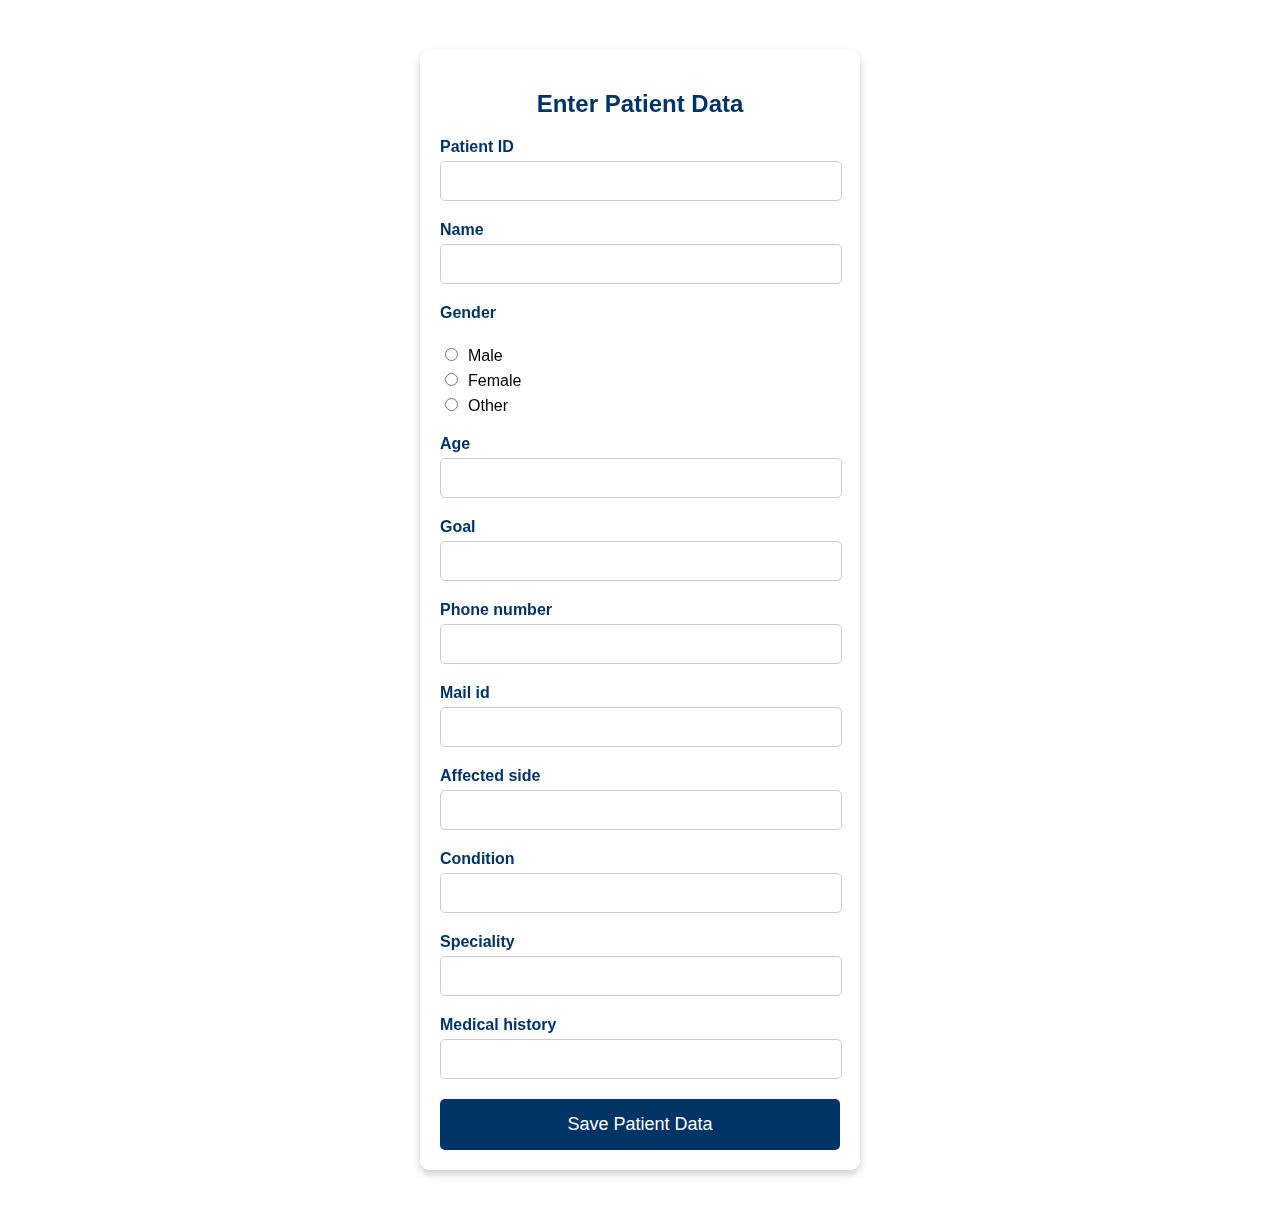
<file: ANS2/index.html>
<!DOCTYPE html>
<html lang="en">
<head>
    <meta charset="UTF-8">
    <meta name="viewport" content="width=device-width, initial-scale=1.0">
    <title>View Patient</title>
    <link rel="stylesheet" href="styles.css">
</head>
<body>
    <div class="container">
        <section class="patient"></section>
        <header class="header">
            <div class="back-button" id="back-button">&larr;</div>
            <section class="patients-info">
                <h1>View patient</h1>
            </section>
        <section class="patients"></section>
        </header>
        <section id="patient-info" class="patient-info">
            <div class="profile-details">
                <h2 id="patient-name">Loading...</h2>
                <p id="patient-id"></p>
            </div>
            <div class="profile-icon">&#128100;</div>
        </section>
        <section class="goal">
            <h3>Goal reached</h3>
            <div class="goal-meter">
                <div class="semi-circle-gauge">
                    <div class="gauge-background"></div>
                    <div class="gauge-fill"></div>
                    <div class="gauge-cover" id="goal-reached">0%</div>
                </div>
                <div class="goal-details">
                    <div class="goal-item">
                        <p>EMG</p>
                        <div class="graph emg"></div>
                    </div>
                    <div class="goal-item">
                        <p>ROM</p>
                        <div class="graph rom"></div>
                    </div>
                </div>
            </div>
        </section>
        
        <section class="contact-details">
            <p><strong>Phone no. </strong> <a id="phone-number" href="#">Loading...</a></p>
            <p><strong>Mail ID </strong> <a id="email" href="#">Loading...</a></p>
            <p><strong>Affected side </strong> <span id="affected-side"></span></p>
            <p><strong>Condition </strong> <span id="condition"></span></p>
            <p><strong>Speciality </strong> <span id="speciality"></span></p>
        </section>
        <section class="medical-history">
            <p><strong>Medical history </strong> <span id="medical-history"></span></p>
        </section>
        
    </div>

    <script>
        // Fetch patient data from localStorage
        document.addEventListener('DOMContentLoaded', function() {
            const patientData = JSON.parse(localStorage.getItem('currentPatient'));

            if (patientData) {
                document.getElementById('patient-name').textContent = `${patientData.name}, ${patientData.age}/${patientData.gender}`;
                document.getElementById('patient-id').textContent = `Patient ID: ${patientData.patientId}`;
                document.getElementById('goal-reached').textContent = patientData.goal;
                document.getElementById('phone-number').textContent = patientData.phoneno;
                document.getElementById('phone-number').href = `tel:${patientData.phoneno}`;
                document.getElementById('email').textContent = patientData.mailid;
                document.getElementById('email').href = `mailto:${patientData.mailid}`;
                document.getElementById('affected-side').textContent = patientData.affectedside;
                document.getElementById('condition').textContent = patientData.condition;
                document.getElementById('speciality').textContent = patientData.speciality;
                document.getElementById('medical-history').textContent = patientData.medical_history;
            } else {
                alert('No patient data found. Please enter patient data.');
                window.location.href = "data_entry.html"; // Redirect back to data entry page
            }
        });

        // Add event listener to back button
        document.getElementById('back-button').addEventListener('click', function() {
            window.location.href = 'data_entry.html';
        });
    </script>
</body>
</html>
</file>
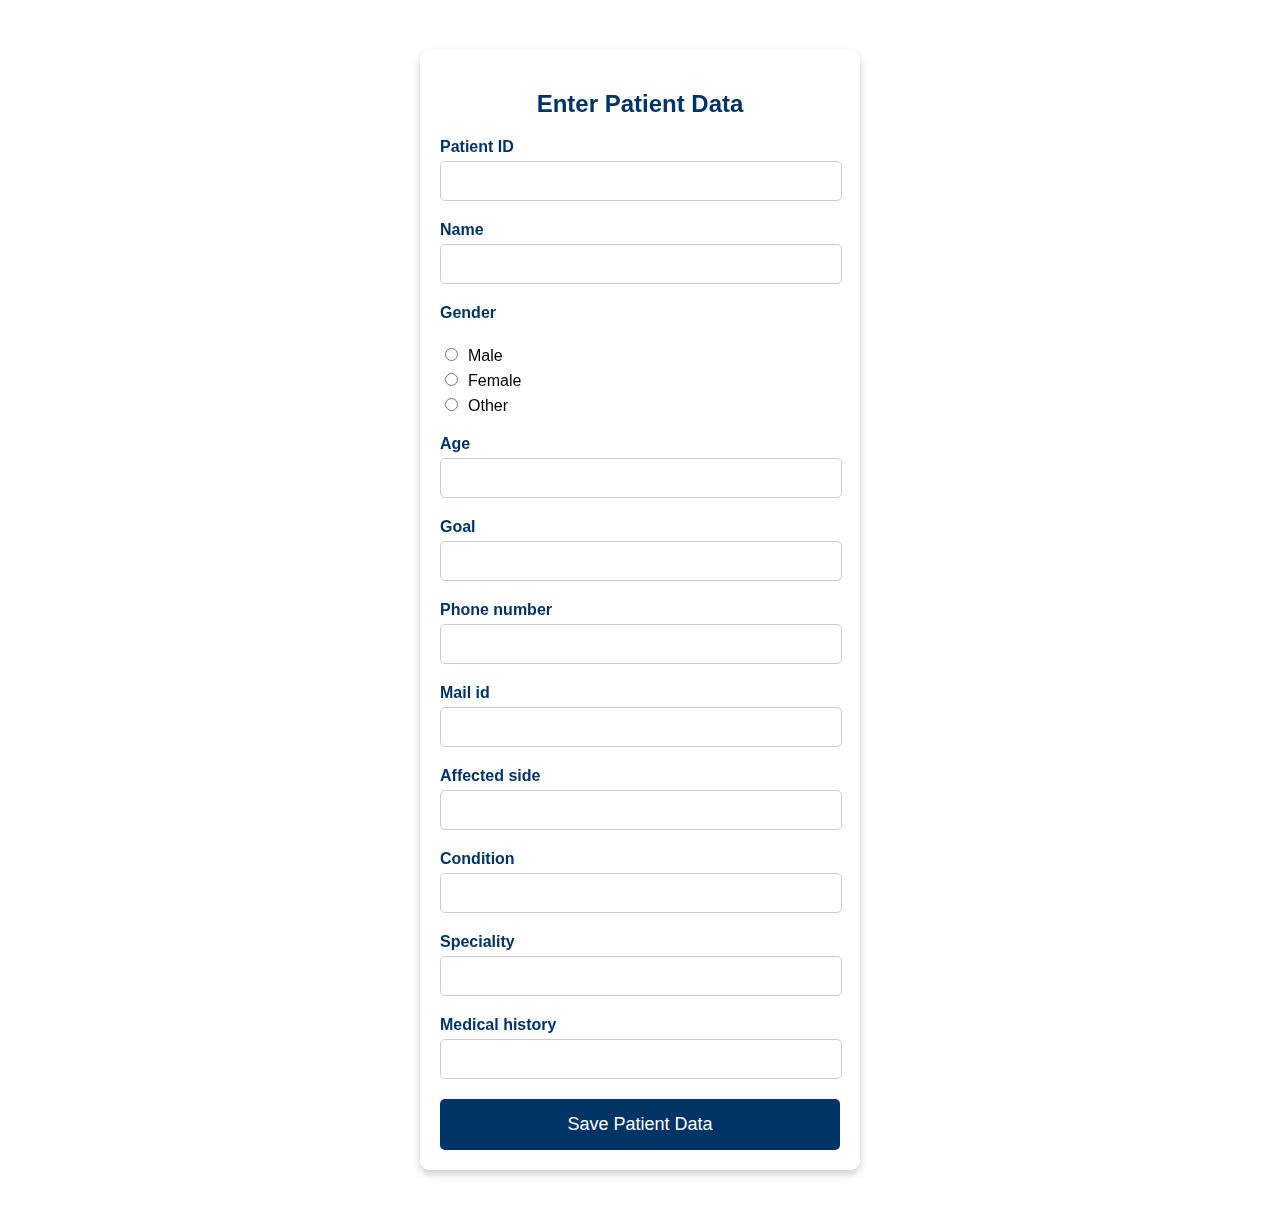
<file: ANS2/data_entry.html>
<!DOCTYPE html>
<html lang="en">
<head>
    <meta charset="UTF-8">
    <meta name="viewport" content="width=device-width, initial-scale=1.0">
    <title>Enter Patient Data</title>
    <style>
        body {
            font-family: Arial, sans-serif;
            background: url('https://d2jx2rerrg6sh3.cloudfront.net/image-handler/picture/2017/8/Doctor_and_patient_680x_-_Syda_Productions.jpg') no-repeat center center fixed;
            background-size: cover;
            backdrop-filter: blur(8px);
            margin: 0;
            padding: 0;
        }
        .container {
            width: 100%;
            max-width: 400px;
            margin: 50px auto;
            padding: 20px;
            background: rgba(255, 255, 255, 0.8); /* Slightly transparent white background */
            border-radius: 10px;
            box-shadow: 0 4px 8px rgba(0, 0, 0, 0.2);
        }
        h2 {
            text-align: center;
            color: #003366;
            margin-bottom: 20px;
        }
        .input-group {
            margin-bottom: 20px;
        }
        .input-group label {
            display: block;
            margin-bottom: 5px;
            font-weight: bold;
            color: #003366;
        }
        .input-group input[type="text"],
        .input-group input[type="tel"],
        .input-group input[type="number"]
         {
            width: calc(100% - 20px);
            padding: 10px;
            border: 1px solid #ccc;
            border-radius: 5px;
            font-size: 16px;
        }
        .input-group input[type="radio"] {
            margin-right: 10px;
        }
        .input-group input[type="radio"] + label {
            margin-right: 20px;
            font-weight: normal;
            color: #003366;
        }
        button {
            width: 100%;
            padding: 15px;
            background: #003366;
            color: white;
            border: none;
            border-radius: 5px;
            font-size: 18px;
            cursor: pointer;
            transition: background 0.3s ease;
        }
        button:hover {
            background: #002244;
        }
    </style>
</head>
<body>
    <div class="container">
        <h2>Enter Patient Data</h2>
        <form id="patientForm">
            <div class="input-group">
                <label>Patient ID</label>
                <input type="number" id="patientId" required>
            </div>
            <div class="input-group">
                <label>Name</label>
                <input type="text" id="name" required>
            </div>
            <div class="input-group">
                <label>Gender</label><br>
                <input type="radio" id="male" name="gender" value="male">Male
                <label for="male"></label>
                <input type="radio" id="female" name="gender" value="female">Female
                <label for="female"></label>
                <input type="radio" id="other" name="gender" value="other">Other
                <label for="other"></label>
            </div>
            <div class="input-group">
                <label>Age</label>
                <input type="number" id="age" required>
            </div>
            <div class="input-group">
                <label>Goal</label>
                <input type="number" id="goal" required>
            </div>
            <div class="input-group">
                <label>Phone number</label>
                <input type="tel" id="phoneno" required>
            </div>
            <div class="input-group">
                <label>Mail id</label>
                <input type="text" id="mailid" required>
            </div>
            <div class="input-group">
                <label>Affected side</label>
                <input type="text" id="affectedside" required>
            </div>
            <div class="input-group">
                <label>Condition</label>
                <input type="text" id="condition" required>
            </div>
            <div class="input-group">
                <label>Speciality</label>
                <input type="text" id="speciality" required>
            </div>
            <div class="input-group">
                <label>Medical history</label>
                <input type="text" id="medical-history" required>
            </div>
            <button type="submit">Save Patient Data</button>
        </form>
    </div>

    <script>
        document.getElementById('patientForm').addEventListener('submit', function(event) {
            event.preventDefault();

            const patientId = document.getElementById('patientId').value;
            const name = document.getElementById('name').value;
            const gender = document.querySelector('input[name="gender"]:checked')?.value || 'Not specified';
            const age = document.getElementById('age').value;
            const goal = document.getElementById('goal').value;
            const phoneno = document.getElementById('phoneno').value;
            const mailid = document.getElementById('mailid').value;
            const affectedside = document.getElementById('affectedside').value;
            const condition = document.getElementById('condition').value;
            const speciality = document.getElementById('speciality').value;
            const medical_history = document.getElementById('medical-history').value;

            const patientData = {
                patientId: patientId,
                name: name,
                gender: gender,
                age: age,
                goal: goal,
                phoneno: phoneno,
                mailid: mailid,
                affectedside: affectedside,
                condition: condition,
                speciality: speciality,
                medical_history: medical_history
            };

            localStorage.setItem('currentPatient', JSON.stringify(patientData));
            alert('Patient data saved!');
            window.location.href = "index.html"; // Redirect to view patient page
        });
    </script>
</body>
</html>
</file>
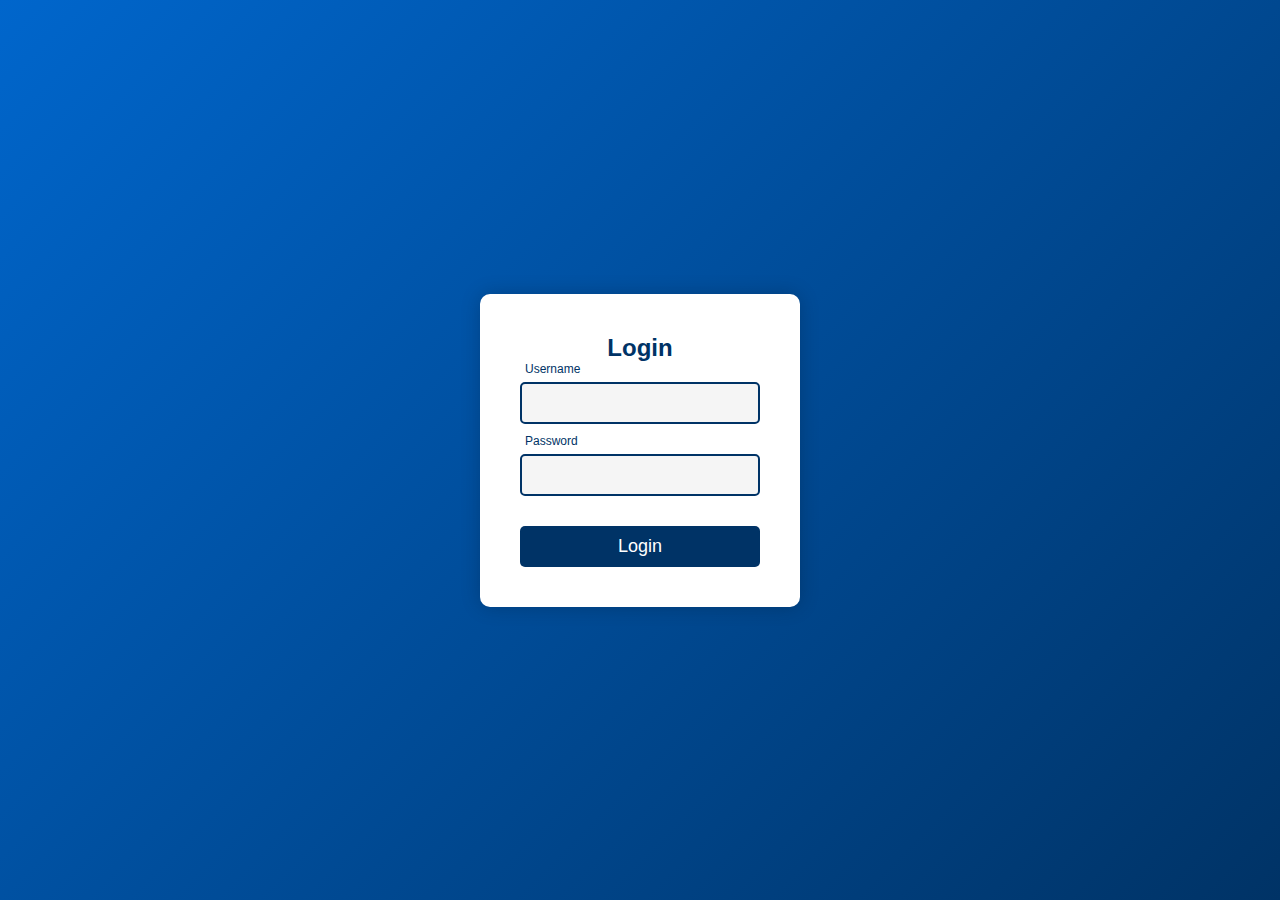
<file: ANS2/login.html>
<!DOCTYPE html>
<html lang="en">
<head>
    <meta charset="UTF-8">
    <meta name="viewport" content="width=device-width, initial-scale=1.0">
    <title>Login</title>
    <link rel="stylesheet" href="login.css">
</head>
<body>
    <div class="login-container">
        <div class="login-box">
            <h2>Login</h2>
            <form id="loginForm">
                <div class="input-group">
                    <input type="text" id="username" required>
                    <label>Username</label>
                </div>
                <div class="input-group">
                    <input type="password" id="password" required>
                    <label>Password</label>
                </div>
                <button type="submit" class="login-btn">Login</button>
            </form>
        </div>
    </div>

    <script>
        document.getElementById('loginForm').addEventListener('submit', function(event) {
            event.preventDefault();
            const username = document.getElementById('username').value;
            const password = document.getElementById('password').value;

            // Check credentials (simplified)
            if (username === "dhanushika" && password === "Dhanu@2003") {
                localStorage.setItem('loggedInUser', username);
                window.location.href = "data_entry.html";
            } else {
                alert("Invalid credentials. Please try again.");
            }
        });
    </script>
</body>
</html>
</file>
<file: ANS2/styles.css>
body {
    font-family: Arial, sans-serif;
    background-color: #f9f9f9;
    margin: 0;
    padding: 0;
    display: flex;
    justify-content: center;
    align-items: center;
    height: 110vh;
}

.container {
    width: 420px;
    background-color: white;
    box-shadow: 0 2px 5px rgba(0, 0, 0, 0.1);
    border-radius: 10px;
    overflow: hidden;
}

.header {
    background-color: rgb(254, 254, 254);
    color: #002850;
    padding: 10px;
    text-align: center;
    position: relative;
}

.header .back-button {
    position: absolute;
    left: 10px;
    top: 30%;
    transform: translateY(-50%);
    font-size: 1.5rem;
    cursor: pointer;
}
.patient{
    
    background-color: #003366;
    padding: 10px;
    border-bottom: 2px solid #98a3b0;
}
.patients{
    padding: 1px;
    font-size: 14px;
    line-height: 1.6;
    border-bottom: 2px solid #98a3b0;
}
.patient-info {
    display: flex;
    justify-content: space-between;
    align-items: center;
    padding: 15px;
    /* border-bottom: 2px solid #98a3b0;
    background-color: #003366;
    color: white; */
}

.profile-details {
    font-size: 14px;
}

.profile-icon {
    font-size: 40px;
    color: #fff;
}

.goal {
    background-color: #003366;
    color: white;
    padding: 1px;
    text-align: center;
    position: relative;
    border-radius: 10px;
    margin: 10px;
}

.goal-meter {
    display: flex;
    align-items: center;
    justify-content: center;
    margin-top: 15px;
    position: relative;
}

.semi-circle-gauge {
    width: 125px;
    height: 60px;
    position: relative;
    overflow: hidden;
}

.gauge-background {
    width: 100%;
    height: 100%;
    background-color: #ccc;
    border-radius: 100px 100px 0 0;
    position: absolute;
    top: 0;
    left: 0;
}

.gauge-fill {
    width: 100%;
    height: 100%;
    background-color: #f0ad4e;
    border-radius: 100px 100px 0 0;
    position: absolute;
    top: 100%;
    left: 0;
    transform-origin: center bottom;
    transform: rotate(-144deg); /* Adjust this to match 40% */
}

.gauge-cover {
    width: 100px;
    height: 80px;
    background-color: #003366;
    border-radius: 50%;
    position: absolute;
    bottom: -35px;
    left: 50%;
    transform: translateX(-50%);
    line-height: 50px;
    font-size: 1.2rem;
    font-weight: bold;
    color: white;
    text-align: center;
    z-index: 1;
}

.goal-details {
    display: flex;
    flex-direction: column;
    margin-left: 30px;
}

.goal-item {
    display: flex;
    justify-content: space-between;
    margin-bottom: 10px;
    align-items: center;
}

.graph {
    width: 50px;
    height: 20px;
    background-color: #ddd;
    border-radius: 5px;
    position: relative;
    overflow: hidden;
}

.graph::before {
    content: '';
    position: absolute;
    height: 2px;
    background-color: transparent;
    border-radius: 2px;
}

.graph.emg::before {
    background-color: #5cb85c;
    top: 50%;
    width: 80%;
    left: 10%;
}

.graph.rom::before {
    background-color: #d9534f;
    top: 30%;
    width: 60%;
    left: 20%;
}

.contact-details,
.medical-history {
    padding: 15px;
    font-size: 14px;
    line-height: 1.6;
    border-bottom: 2px solid #98a3b0;
}

.contact-details a {
    color: #003366;
    text-decoration: none;
}


.contact-details a:hover {
    text-decoration: underline;
}
.contact-details p, 
.medical-history p {
    display: flex;
    justify-content: space-between;
    align-items: center;
    margin-bottom: 10px;
}

.contact-details strong, 
.medical-history strong {
    flex: 1;
    text-align: left;
}

.contact-details a, 
.contact-details span, 
.medical-history span {
    flex: 2;
    text-align: cente;
    padding-left: 10px;
}

.contact-details p a, 
.medical-history p span {
    color: #003366; /* You can adjust this to match your theme */
    text-decoration: none;
    font-weight: bold;
}
</file>
<file: ANS2/login.css>
* {
    margin: 0;
    padding: 0;
    box-sizing: border-box;
    font-family: Arial, sans-serif;
}

body {
    display: flex;
    justify-content: center;
    align-items: center;
    height: 100vh;
    background: linear-gradient(135deg, #0066cc, #003366);
}

.login-container {
    display: flex;
    justify-content: center;
    align-items: center;
    width: 100%;
}

.login-box {
    background: #ffffff;
    padding: 40px;
    border-radius: 10px;
    box-shadow: 0px 0px 20px rgba(0, 0, 0, 0.2);
    width: 320px;
    text-align: center;
}

.login-box h2 {
    margin-bottom: 20px;
    color: #003366;
}

.input-group {
    position: relative;
    margin-bottom: 30px;
}

.input-group input {
    width: 100%;
    padding: 10px;
    background: #f5f5f5;
    border: 2px solid #ccc;
    border-radius: 5px;
    font-size: 16px;
    color: #333;
}

.input-group label {
    position: absolute;
    top: 10px;
    left: 10px;
    pointer-events: none;
    color: #888;
    transition: 0.2s ease all;
}

.input-group input:focus ~ label,
.input-group input:not(:placeholder-shown) ~ label {
    top: -20px;
    left: 5px;
    font-size: 12px;
    color: #003366;
}

.input-group input:focus,
.input-group input:not(:placeholder-shown) {
    border-color: #003366;
}

.login-btn {
    width: 100%;
    padding: 10px;
    background-color: #003366;
    border: none;
    border-radius: 5px;
    font-size: 18px;
    color: white;
    cursor: pointer;
    transition: background-color 0.3s ease;
}

.login-btn:hover {
    background-color: #002850;
}

.login-btn:active {
    background-color: #001f3a;
}
</file>
